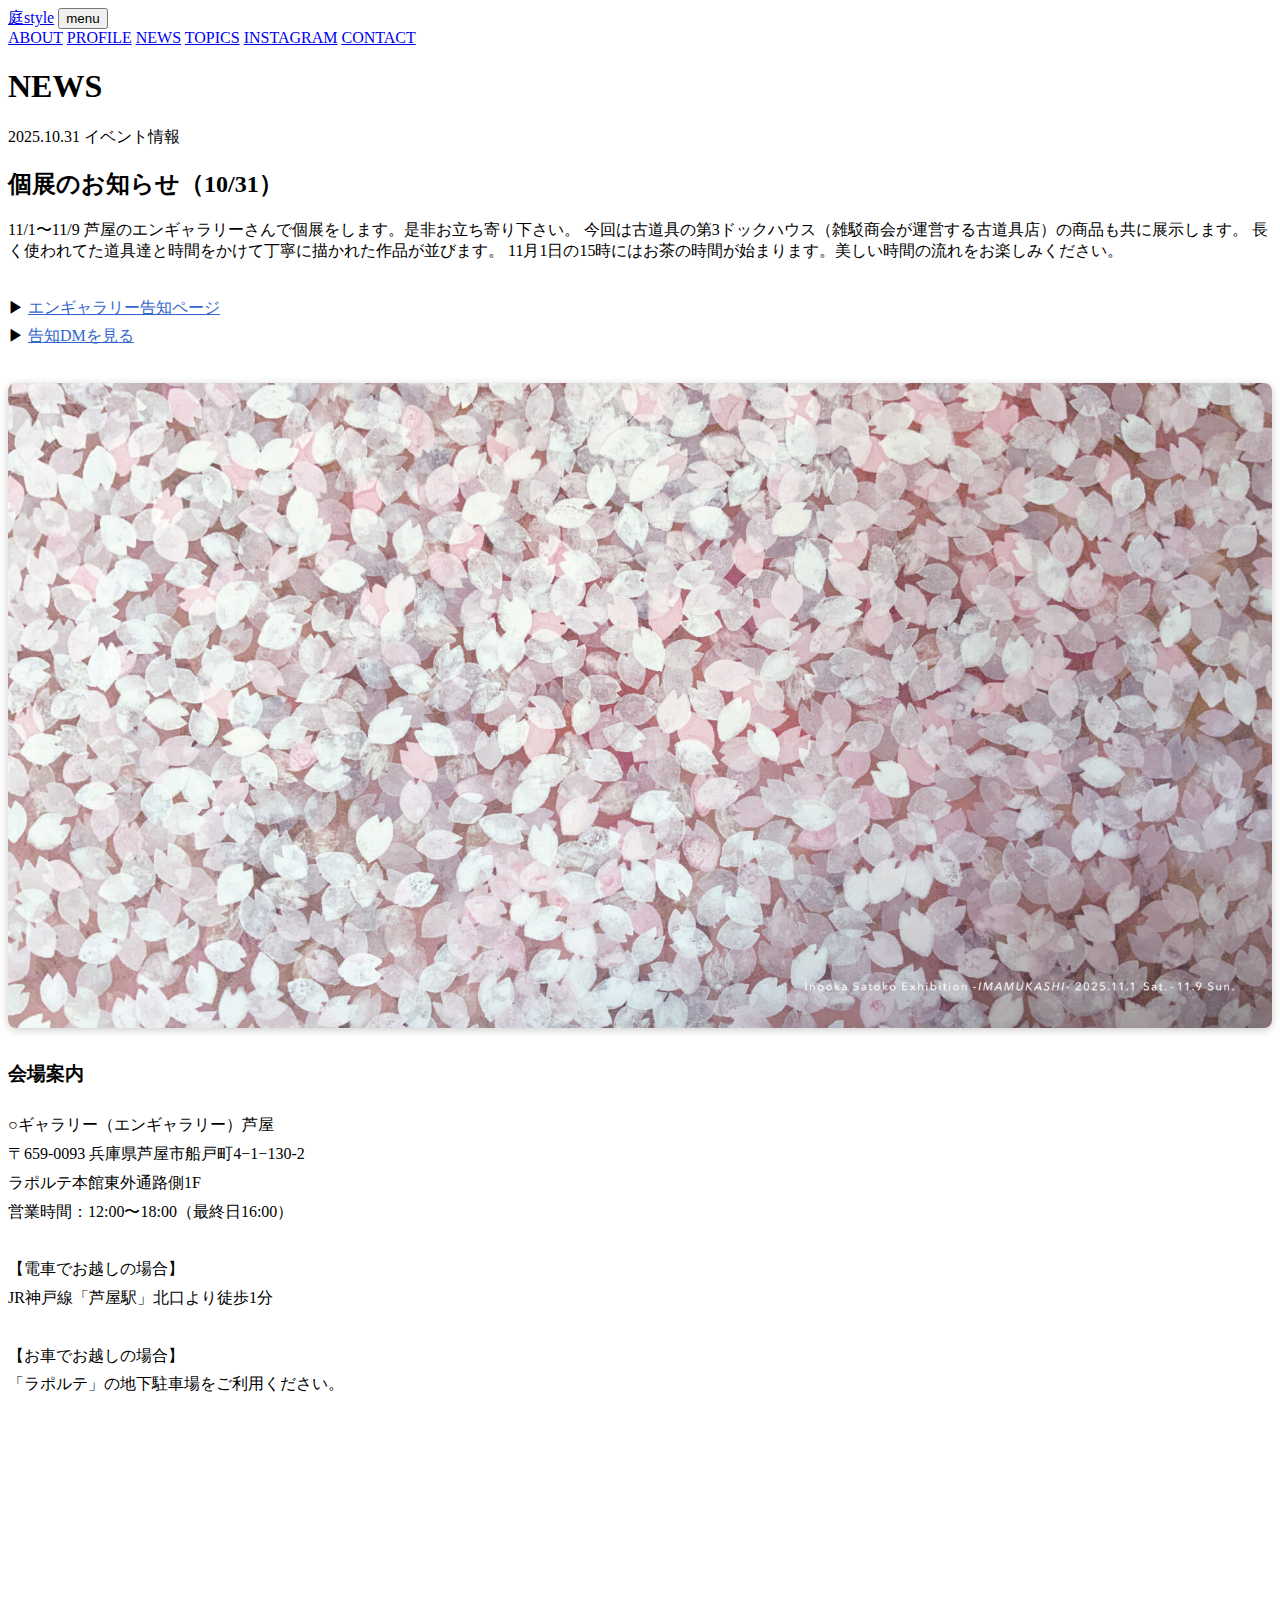
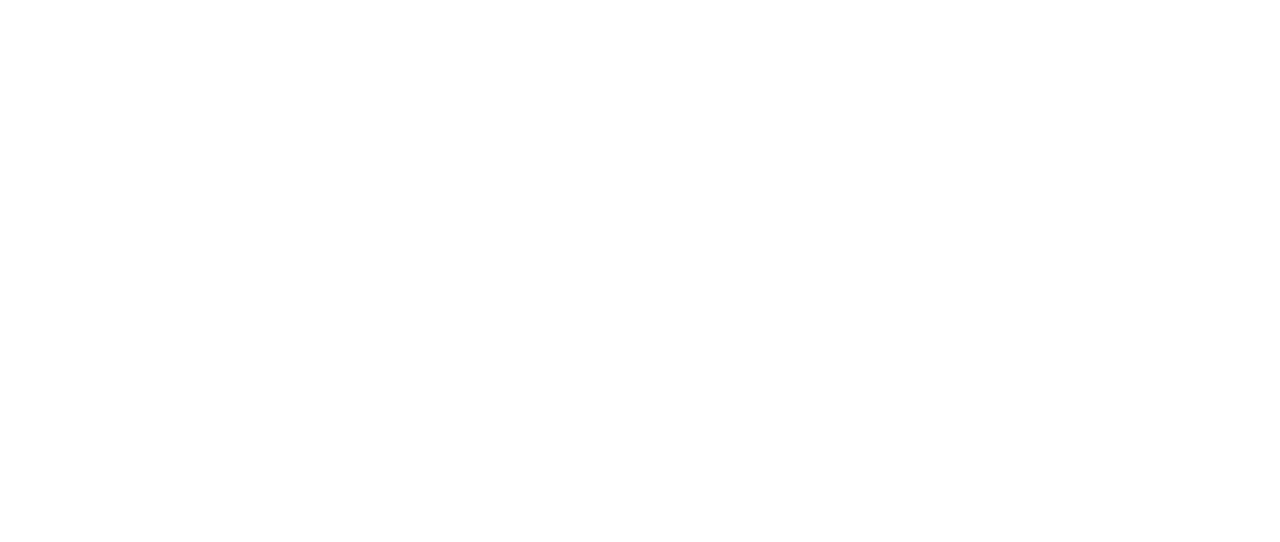
<file: news/2025103102/index.html>
<!DOCTYPE html>
<html lang="ja">
<head>
  <meta charset="UTF-8">
  <meta name="viewport" content="width=device-width, initial-scale=1.0">
  <title>個展のお知らせ｜庭style</title>
  <link rel="stylesheet" href="/news/style.css">
  <style>
    /* 追加スタイル */
    .gallery-info {
      margin-top: 2em;
      line-height: 1.8;
    }

    .gallery-info h3 {
      margin-top: 1em;
      font-size: 1.2em;
    }

    .gallery-info a {
      color: #3366cc;
      text-decoration: underline;
    }

    .gallery-info img {
      margin-top: 1em;
      max-width: 100%;
      height: auto;
      border-radius: 8px;
      box-shadow: 0 2px 8px rgba(0,0,0,0.2);
    }

    /* Googleマップのレスポンシブ対応 */
    .map-container {
      position: relative;
      padding-bottom: 56.25%; /* アスペクト比16:9 */
      height: 0;
      overflow: hidden;
      margin-top: 1.5em;
      border-radius: 8px;
    }

    .map-container iframe {
      position: absolute;
      top: 0;
      left: 0;
      width: 100%;
      height: 100%;
      border: 0;
    }
  </style>
</head>
<body>

  <!-- 固定ロゴ（リンク付き） -->
  <a href="/" class="logo" id="logo">庭style</a>

  <!-- メニューボタン -->
  <button class="menu-button" id="menuBtn">menu</button>

  <!-- メニューオーバーレイ -->
  <div class="menu-overlay" id="menuOverlay">
    <div class="menu-links">
      <a href="/about">ABOUT</a>
      <a href="/profile">PROFILE</a>
      <a href="/news">NEWS</a>
      <a href="/topics">TOPICS</a>
      <a href="/instagram">INSTAGRAM</a>
      <a href="/contact">CONTACT</a>
    </div>
  </div>

  <!-- NEWS内容 -->
  <main class="news">
    <h1>NEWS</h1>

    <article class="news-item">
      <div class="news-meta">
        <span class="date">2025.10.31</span>
        <span class="topic topic-イベント情報">イベント情報</span>
      </div>
      <h2>個展のお知らせ（10/31）</h2>
      <p>
        11/1〜11/9 芦屋のエンギャラリーさんで個展をします。是非お立ち寄り下さい。
        今回は古道具の第3ドックハウス（雑駁商会が運営する古道具店）の商品も共に展示します。
        長く使われてた道具達と時間をかけて丁寧に描かれた作品が並びます。
        11月1日の15時にはお茶の時間が始まります。美しい時間の流れをお楽しみください。
      </p>

      <div class="gallery-info">
        <p>
          ▶︎ <a href="https://en-gallery.jp/exhibitions/井ノ岡里子%E3%80%80いまむかし/" target="_blank" rel="noopener noreferrer">エンギャラリー告知ページ</a><br>
          ▶︎ <a href="/news/2025103102/2025103102dm.jpg" target="_blank" rel="noopener noreferrer">告知DMを見る</a>
        </p>

        <img src="/news/2025103102/2025103102dm.jpg" alt="個展告知DM">

        <h3>会場案内</h3>
        <p>
          ○ギャラリー（エンギャラリー）芦屋<br>
          〒659-0093 兵庫県芦屋市船戸町4−1−130-2<br>
          ラポルテ本館東外通路側1F<br>
          営業時間：12:00〜18:00（最終日16:00）<br><br>
          【電車でお越しの場合】<br>
          JR神戸線「芦屋駅」北口より徒歩1分<br><br>
          【お車でお越しの場合】<br>
          「ラポルテ」の地下駐車場をご利用ください。
        </p>

        <div class="map-container">
          <iframe src="https://www.google.com/maps/embed?pb=!1m18!1m12!1m3!1d3278.800597025141!2d135.30222508885498!3d34.7354203!2m3!1f0!2f0!3f0!3m2!1i1024!2i768!4f13.1!3m3!1m2!1s0x6000f3183bcb0971%3A0xbb0aa6e6e2c32636!2z44Ko44Oz44Ku44Oj44Op44Oq44O86Iqm5bGL!5e0!3m2!1sja!2sjp!4v1761881044126!5m2!1sja!2sjp"
            allowfullscreen=""
            loading="lazy"
            referrerpolicy="no-referrer-when-downgrade"></iframe>
        </div>
      </div>
    </article>
  </main>

  <script>
    // メニュー開閉
    const menuBtn = document.getElementById('menuBtn');
    const menuOverlay = document.getElementById('menuOverlay');
    const logo = document.getElementById('logo');
    let menuOpen = false;

    menuBtn.addEventListener('click', () => {
      menuOpen = !menuOpen;
      if (menuOpen) {
        menuOverlay.classList.add('active');
        menuBtn.textContent = 'close';
        menuBtn.classList.add('menu-open');
        logo.classList.add('menu-open');
      } else {
        menuOverlay.classList.remove('active');
        menuBtn.textContent = 'menu';
        menuBtn.classList.remove('menu-open');
        logo.classList.remove('menu-open');
      }
    });
  </script>

</body>
</html>
</file>
<file: news/style.css>

</file>
